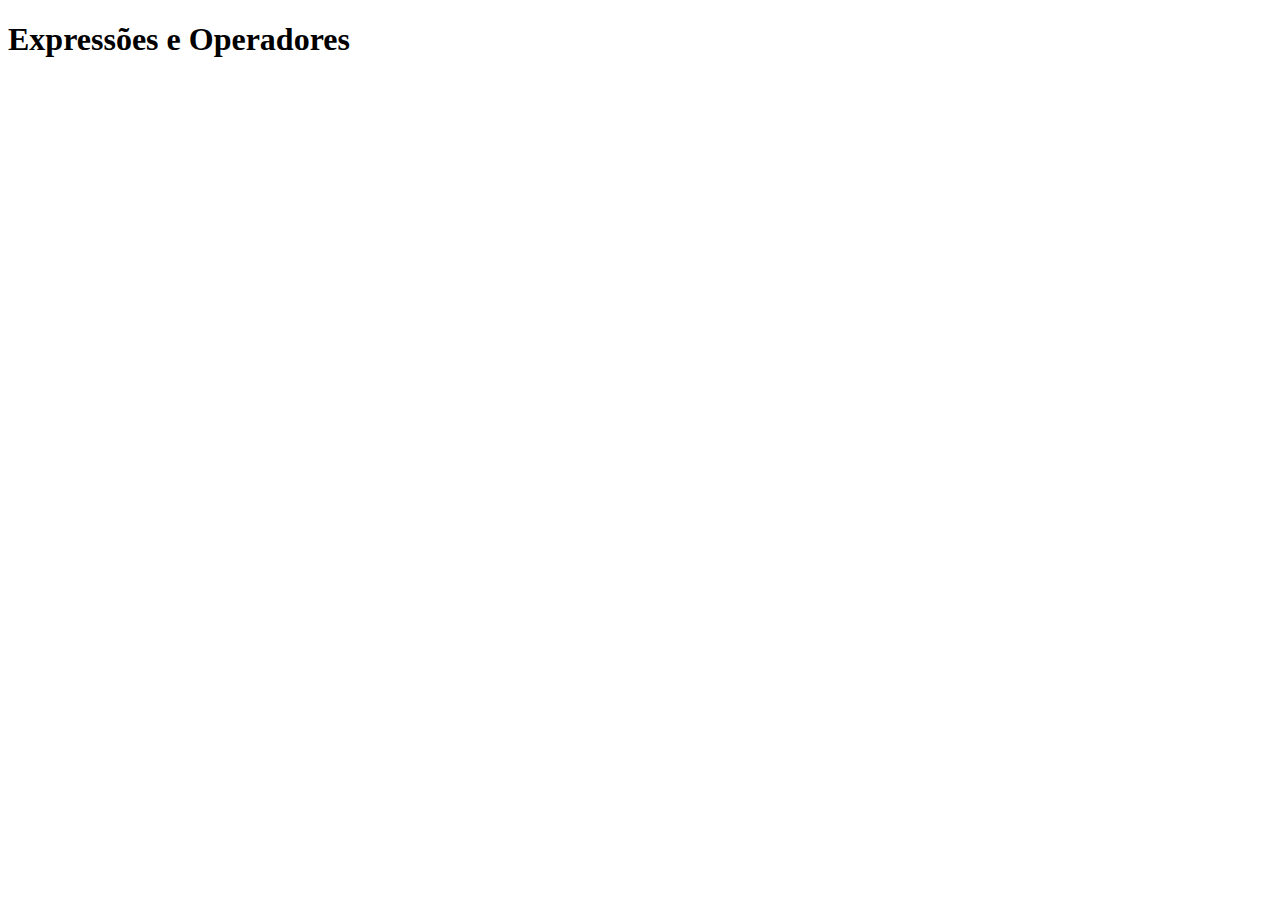
<file: Expressões_Operadores/index.html>
<!DOCTYPE html>
<html lang="en">
<head>
    <meta charset="UTF-8">
    <meta name="viewport" content="width=device-width, initial-scale=1.0">
    <title>Expressões e Operadores</title>
</head>
<body>
    <h1>Expressões e Operadores</h1>

    <script src="operadoesAritimeticos.js"></script>
</body>
</html>
</file>
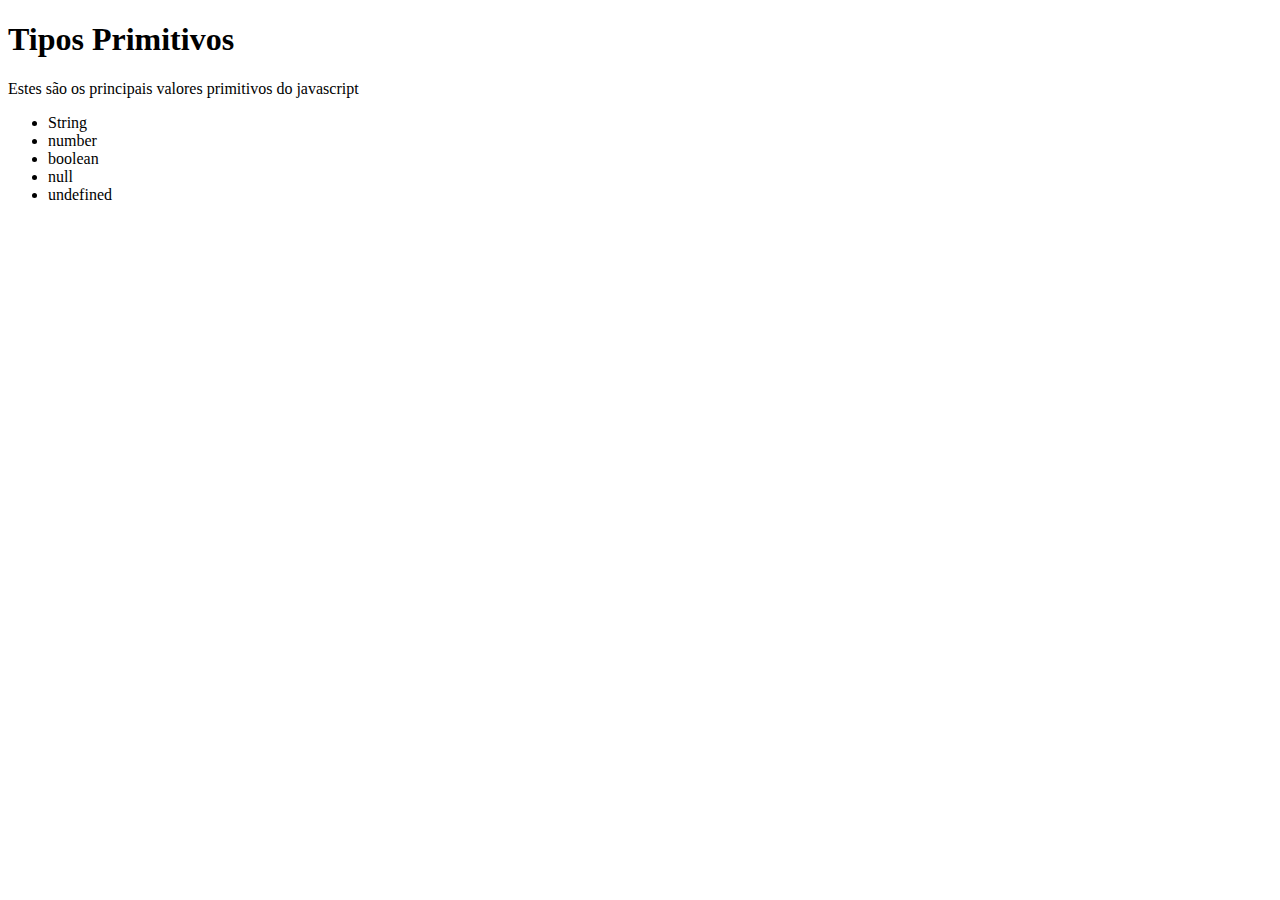
<file: tipos_dados/index.html>
<!DOCTYPE html>
<html lang="en">
<head>
    <meta charset="UTF-8">
    <meta name="viewport" content="width=device-width, initial-scale=1.0">
    <title>Tipos Primitivos</title>
</head>
<body>
    <h1>Tipos Primitivos</h1>
    <section>
        <p>Estes são os principais valores primitivos do javascript</p>
        <div>
            <ul>
                <li>String</li>

                <li>number</li>
                <li>boolean</li>
                <li>null</li>
                <li>undefined</li>
            </ul>
        </div>
    </section>
    

    <script src="string.js"></script>
    <script src="number.js"></script>
</body>
</html>
</file>
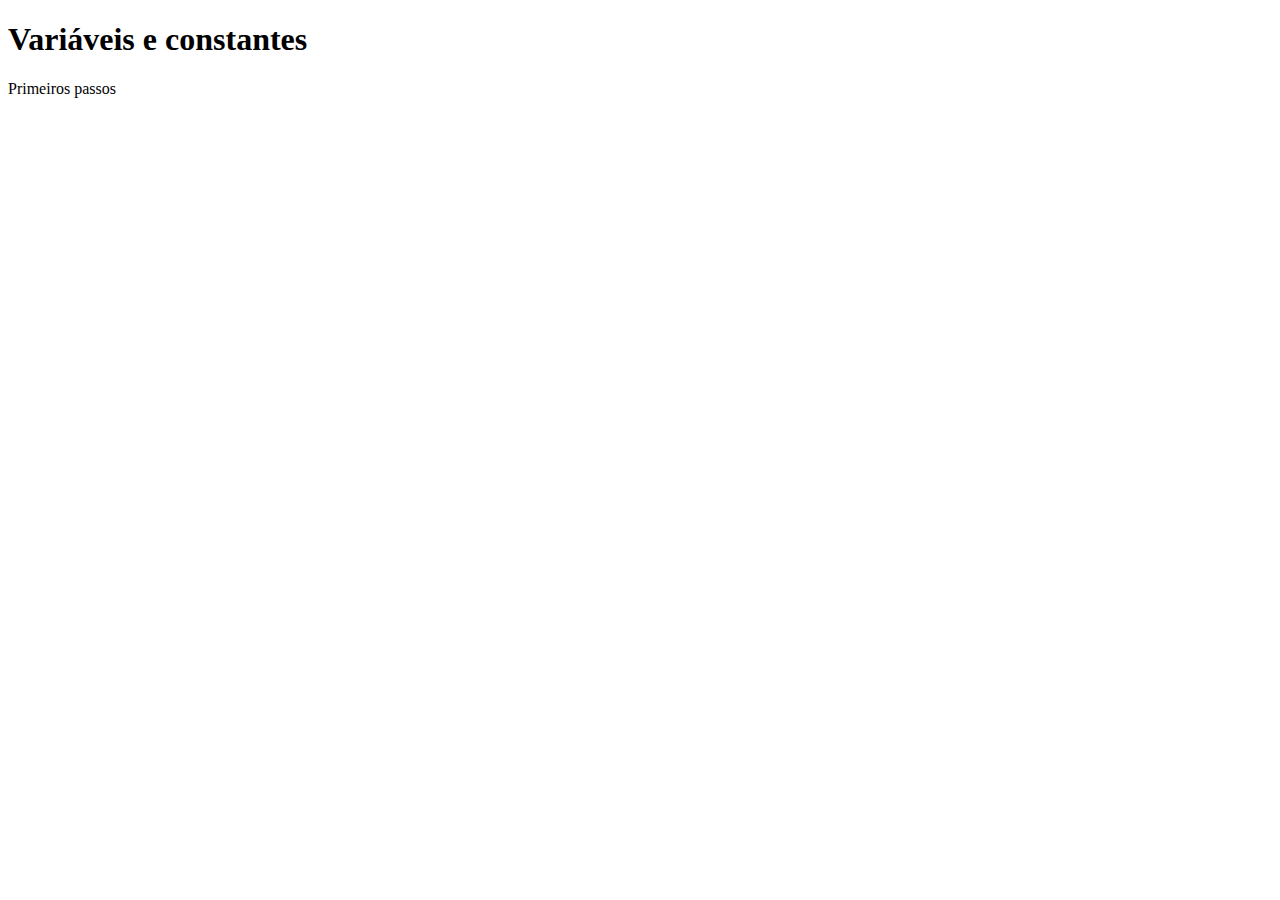
<file: variaveis_constantes/index.html>
<!DOCTYPE html>
<html lang="en">

<head>
    <meta charset="UTF-8">
    <meta name="viewport" content="width=device-width, initial-scale=1.0">
    <title>Variáveis e constantes</title>
</head>

<body>

    <h1>Variáveis e constantes</h1>

    <p>Primeiros passos</p>


    <script src="js/var.js"></script>
    <script src="js/let.js"></script>
    <script src="js/const.js"></script>


</body>

</html>
</file>
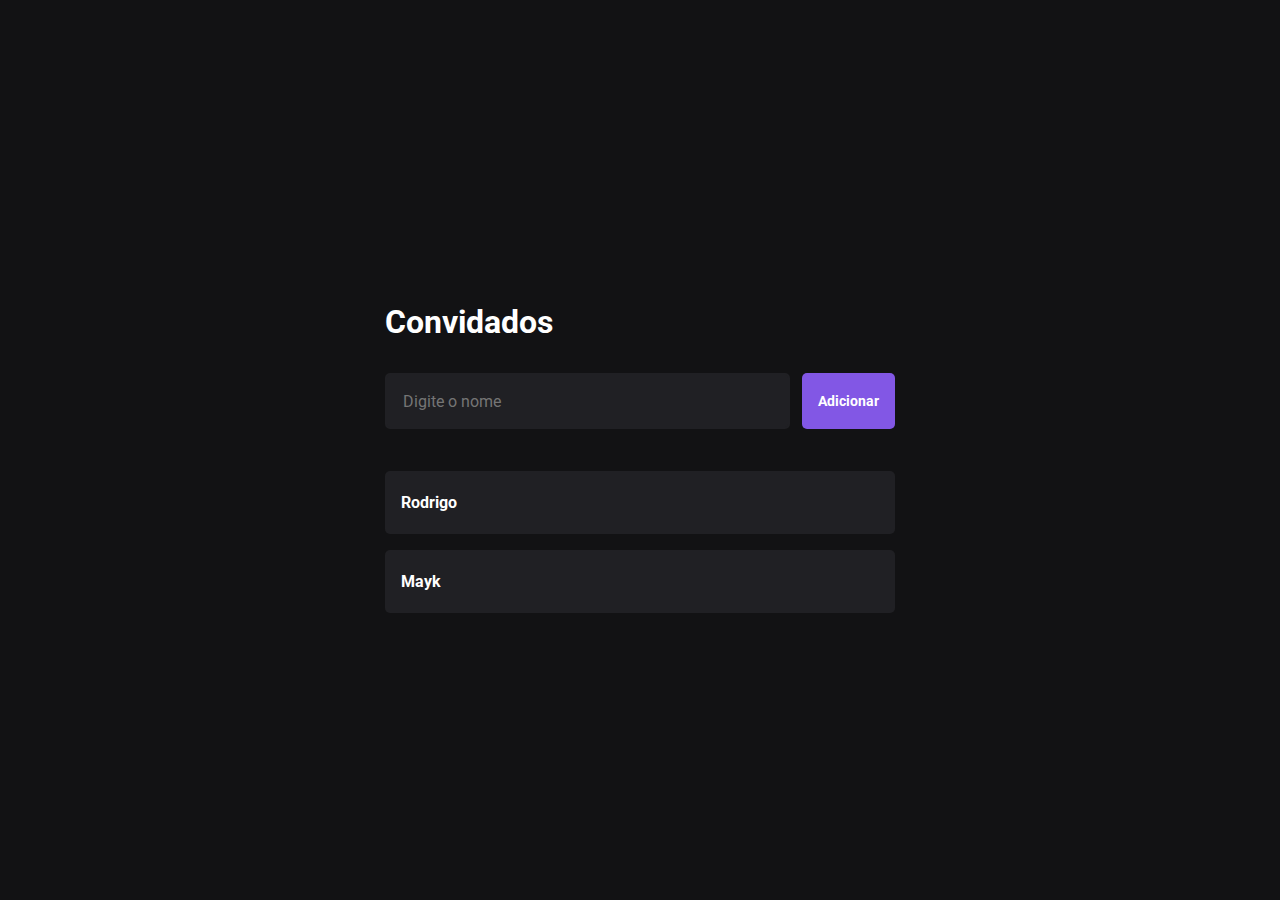
<file: DOM/revisao/index.html>
<!DOCTYPE html>
<html lang="en">

<head>
  <meta charset="UTF-8" />
  <meta name="viewport" content="width=device-width, initial-scale=1.0" />

  <link rel="stylesheet" href="styles.css" />

  <title>Aulas de Javascript</title>
</head>

<body>
  <main>
    <h1>Convidados</h1>

    <form>
      <input type="text" placeholder="Digite o nome" id="name" />
      <button type="submit" id="btn" class="button">Adicionar</button>
    </form>

    <ul>
      <li id="guest-1" class="guest">
        <span>Rodrigo</span>
      </li>

      <li id="guest-2" class="guest">
        <span>Mayk</span>
      </li>
    </ul>
  </main>

  <script src="scripts.js"></script>
</body>

</html>
</file>
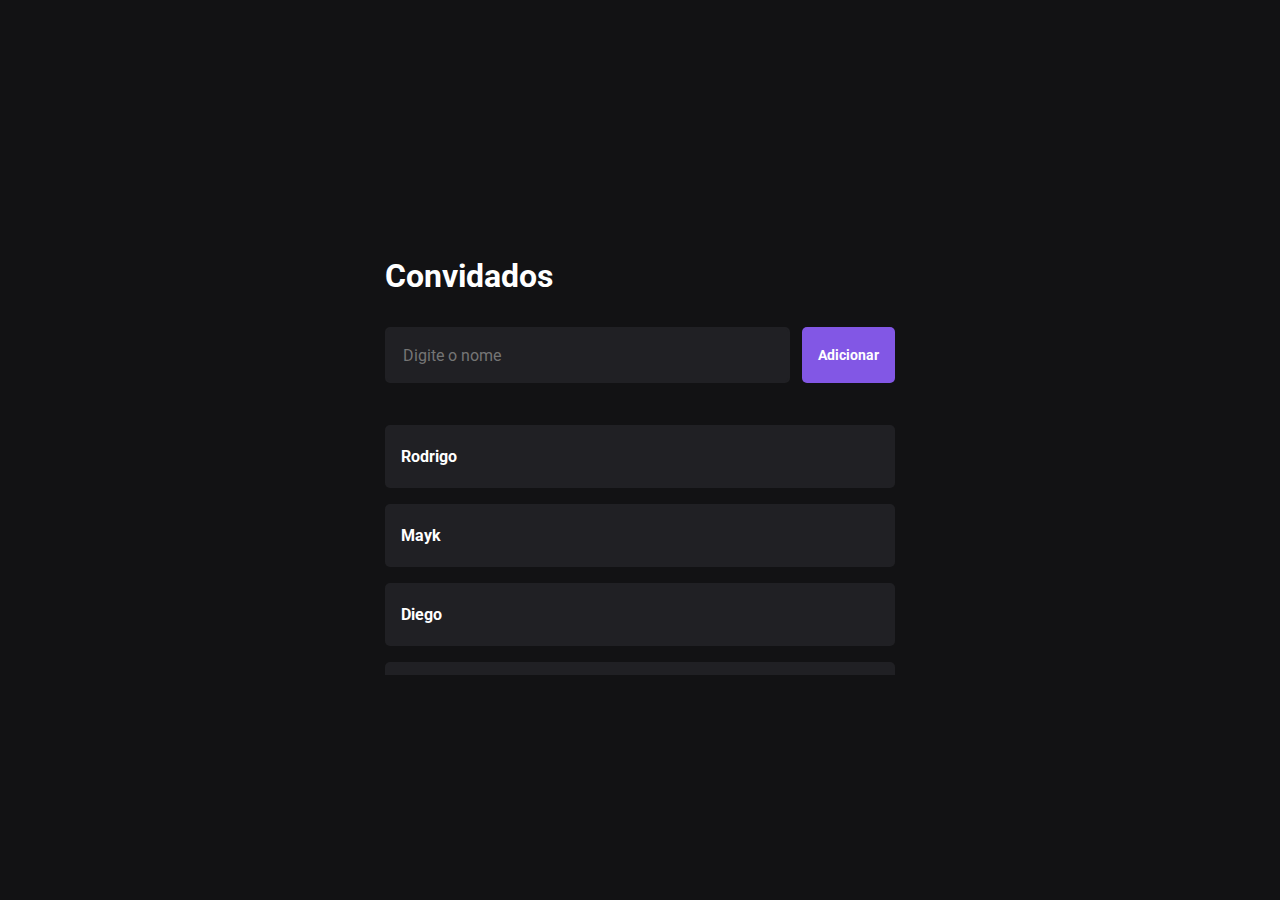
<file: DOM/template/index.html>
<!DOCTYPE html>
<html lang="en">
  <head>
    <meta charset="UTF-8" />
    <meta name="viewport" content="width=device-width, initial-scale=1.0" />

    <link rel="stylesheet" href="styles.css" />

    <title>Aulas de Javascript</title>
  </head>
  <body>
    <main>
      <h1>Convidados</h1>

      <form>
        <input type="text" placeholder="Digite o nome" id="name" />
        <button type="submit" id="btn" class="button">Adicionar</button>
      </form>

      <ul>
        <li id="guest-1" class="guest">
          <span>Rodrigo</span>
        </li>

        <li id="guest-2" class="guest">
          <span>Mayk</span>
        </li>

        <li id="guest-2" class="guest">
          <span>Diego</span>
        </li>

        <li id="guest-2" class="guest">
          <span>Tamires</span>
        </li>

        <li id="guest-2" class="guest">Lara</li>

        <li id="guest-2" class="guest">
          <span>Vini</span>
        </li>
        <li id="guest-2" class="guest">
          <span>Rennan</span>
        </li>
      </ul>
    </main>

    <script src="scripts.js"></script>
  </body>
</html>
</file>
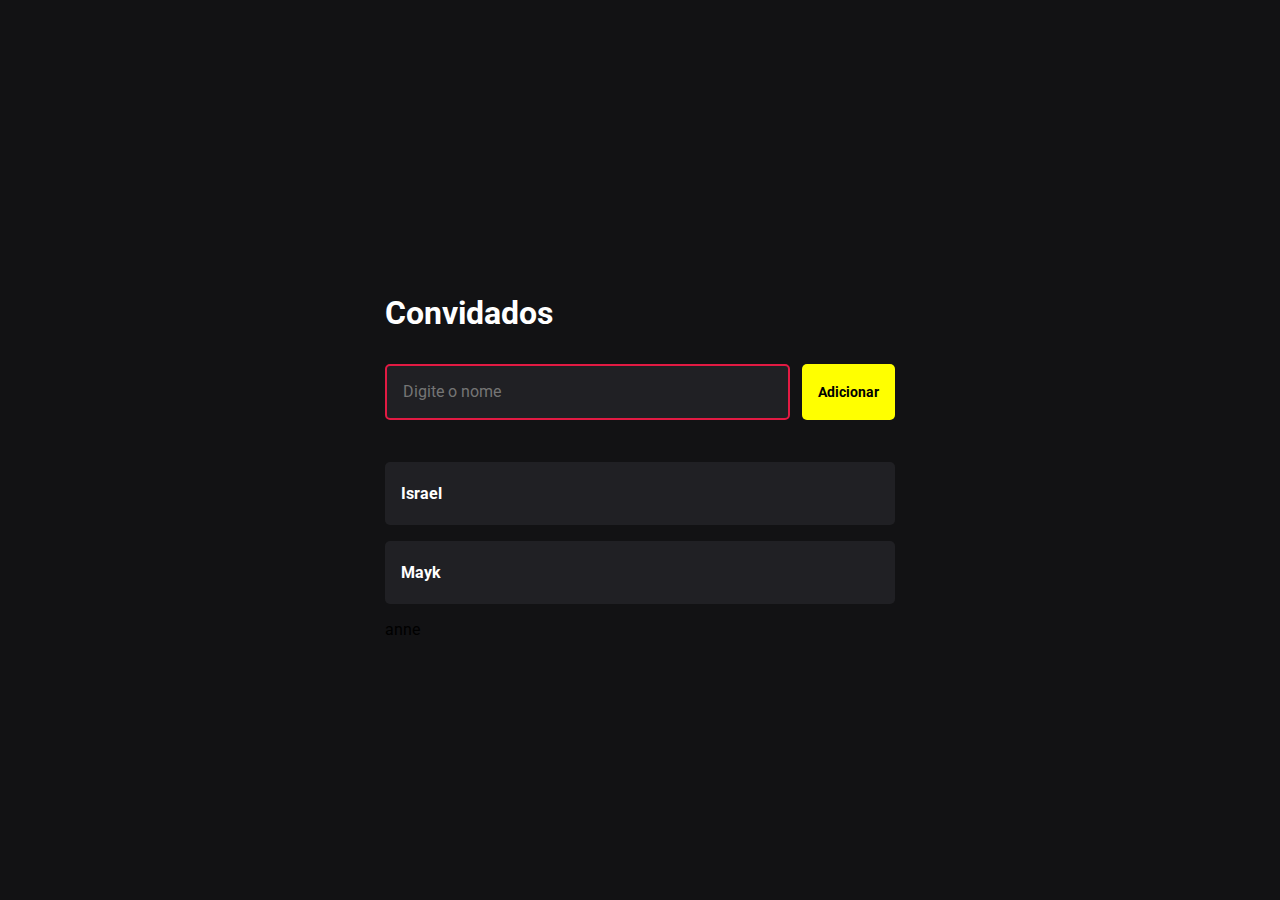
<file: revião-javaScript/dom/index.html>
<!DOCTYPE html>
<html lang="en">
  <head>
    <meta charset="UTF-8" />
    <meta name="viewport" content="width=device-width, initial-scale=1.0" />

    <link rel="stylesheet" href="styles.css" />

    <title>Aulas de Javascript</title>
  </head>
  <body>
    <main>
      <h1>Convidados</h1>

      <form>
        <input type="text" placeholder="Digite o nome" id="name" />
        <button type="submit" id="btn" class="button">Adicionar</button>
      </form>

      <ul>
        <li id="guest-1" class="guest" >
          <span>Rodrigo</span>
        </li>

        <li id="guest-2" class="guest">
          <span>Mayk</span>
        </li>

        <li id="list">
          <span>anne</span>
        </li>
        
      </ul>
    </main>

    <script src="scripts.js"></script>
  </body>
</html>
</file>
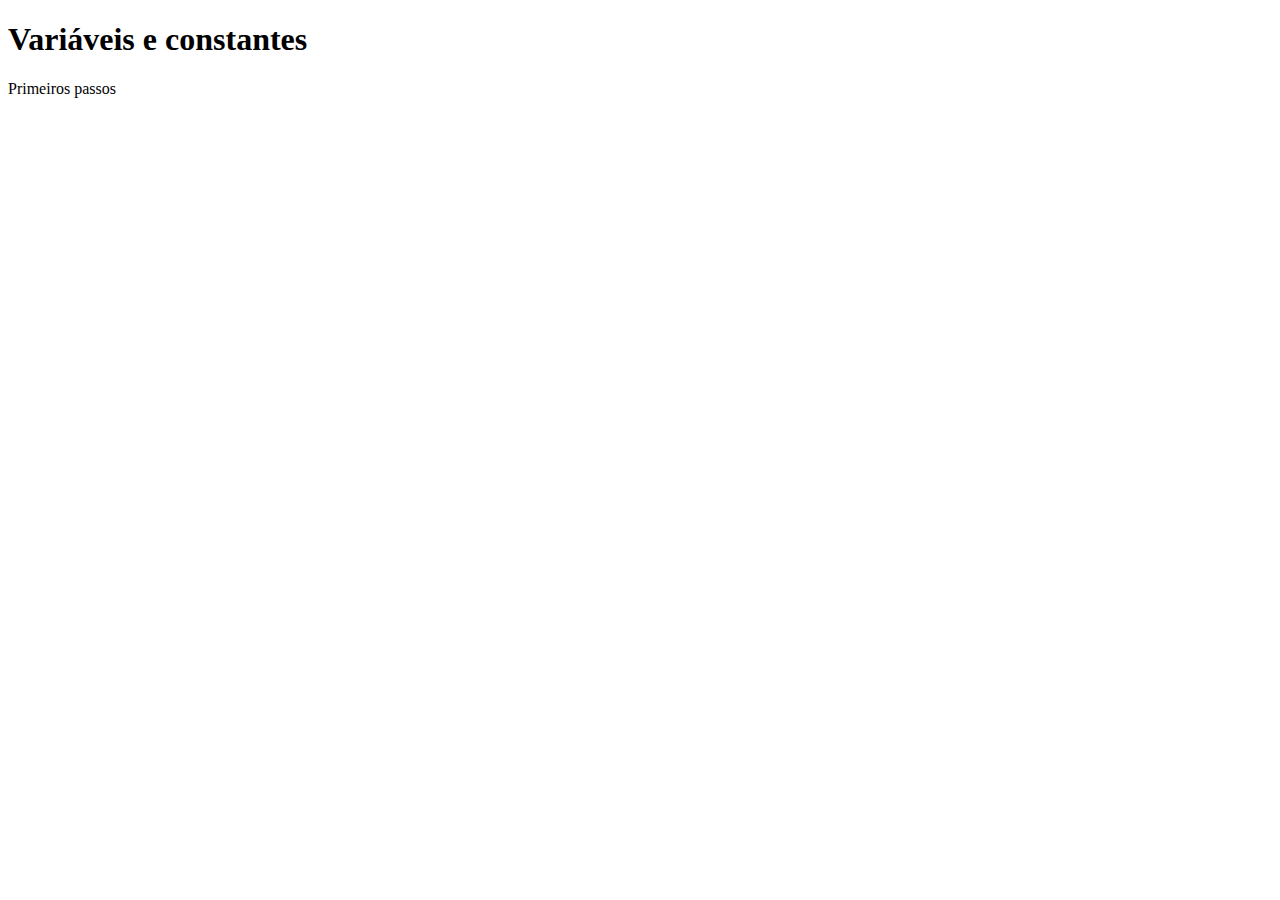
<file: variaveis_constantes/js/index.html>
<!DOCTYPE html>
<html lang="en">

<head>
    <meta charset="UTF-8">
    <meta name="viewport" content="width=device-width, initial-scale=1.0">
    <title>Variáveis e constantes</title>
</head>

<body>

    <h1>Variáveis e constantes</h1>

    <p>Primeiros passos</p>


    <script src="var.js"></script>
    <script src="let.js"></script>
    <script src="const.js"></script>


</body>

</html>
</file>
<file: DOM/revisao/styles.css>
@import url("https://fonts.googleapis.com/css2?family=Roboto:wght@400;700&display=swap");

* {
  margin: 0;
  padding: 0;
  box-sizing: border-box;
}

::-webkit-scrollbar {
  width: 4px;
}

::-webkit-scrollbar-track {
  background-color: #121214;
}

::-webkit-scrollbar-thumb {
  background-color: #8234e9;
}

body {
  width: 100vw;
  height: 100vh;
  background-color: #121214;

  display: flex;
  justify-content: center;
  align-items: center;
  flex-direction: column;

  font-family: "Roboto", sans-serif;

  padding: 32px;
}

h1,
h2 {
  color: #fff;
  margin: 32px 0;
}

form {
  min-width: 510px;
  display: flex;
  gap: 12px;
}

input {
  flex: 1;
  height: 56px;
  border-radius: 5px;
  border: 2px solid #202024;
  background-color: #202024;
  padding: 16px;
  color: #fff;
  font-size: 16px;

  font-family: "Roboto", sans-serif;
}

input:focus {
  outline: 0;
  border-color: #8234e9;
}

input:disabled {
  opacity: 0.5;
}

button {
  cursor: pointer;
}

.button {
  height: 56px;
  background-color: #8257e5;
  border-radius: 5px;
  border: none;
  color: #fff;
  font-size: 14px;
  font-weight: bold;

  padding: 0 16px;
  transition: background-color 0.2s;

  font-family: "Roboto", sans-serif;
}

.button:hover {
  background-color: #633bbc;
}

ul {
  list-style-type: none;
  margin-top: 42px;

  overflow-y: scroll;
  max-height: 250px;
}

.guest {
  color: #fff;
  font-size: 16px;
  background-color: #202024;

  margin-bottom: 16px;
  padding: 22px 16px;
  border-radius: 5px;

  font-family: "Roboto", sans-serif;
  font-weight: bold;

  display: flex;
  justify-content: space-between;
}

.button-icon {
  background: none;
  border: none;
  color: #555;

  transition: color 0.2s;
}

.button-icon:hover {
  color: #999;
}

@media (max-width: 420px) {
  form {
    flex-direction: column;
    min-width: 0;
  }
}

.input-error,
.input-error:focus {
  border-color: #e21a43;
}
</file>
<file: DOM/template/styles.css>
@import url("https://fonts.googleapis.com/css2?family=Roboto:wght@400;700&display=swap");

* {
  margin: 0;
  padding: 0;
  box-sizing: border-box;
}

::-webkit-scrollbar {
  width: 4px;
}

::-webkit-scrollbar-track {
  background-color: #121214;
}

::-webkit-scrollbar-thumb {
  background-color: #8234e9;
}

body {
  width: 100vw;
  height: 100vh;
  background-color: #121214;

  display: flex;
  justify-content: center;
  align-items: center;
  flex-direction: column;

  font-family: "Roboto", sans-serif;

  padding: 32px;
}

h1,
h2 {
  color: #fff;
  margin: 32px 0;
}

form {
  min-width: 510px;
  display: flex;
  gap: 12px;
}

input {
  flex: 1;
  height: 56px;
  border-radius: 5px;
  border: 2px solid #202024;
  background-color: #202024;
  padding: 16px;
  color: #fff;
  font-size: 16px;

  font-family: "Roboto", sans-serif;
}

input:focus {
  outline: 0;
  border-color: #8234e9;
}

input:disabled {
  opacity: 0.5;
}

button {
  cursor: pointer;
}

.button {
  height: 56px;
  background-color: #8257e5;
  border-radius: 5px;
  border: none;
  color: #fff;
  font-size: 14px;
  font-weight: bold;

  padding: 0 16px;
  transition: background-color 0.2s;

  font-family: "Roboto", sans-serif;
}

.button:hover {
  background-color: #633bbc;
}

ul {
  list-style-type: none;
  margin-top: 42px;

  overflow-y: scroll;
  max-height: 250px;
}

.guest {
  color: #fff;
  font-size: 16px;
  background-color: #202024;

  margin-bottom: 16px;
  padding: 22px 16px;
  border-radius: 5px;

  font-family: "Roboto", sans-serif;
  font-weight: bold;

  display: flex;
  justify-content: space-between;
}

.button-icon {
  background: none;
  border: none;
  color: #555;

  transition: color 0.2s;
}

.button-icon:hover {
  color: #999;
}

@media (max-width: 420px) {
  form {
    flex-direction: column;
    min-width: 0;
  }
}

.input-error,
.input-error:focus {
  border-color: #e21a43;
}
</file>
<file: revião-javaScript/dom/styles.css>
@import url("https://fonts.googleapis.com/css2?family=Roboto:wght@400;700&display=swap");

* {
  margin: 0;
  padding: 0;
  box-sizing: border-box;
}

body {
  width: 100vw;
  height: 100vh;
  background-color: #121214;

  display: flex;
  justify-content: center;
  align-items: center;
  flex-direction: column;

  font-family: "Roboto", sans-serif;

  padding: 32px;
}

h1,
h2 {
  color: #fff;
  margin: 32px 0;
}

form {
  min-width: 510px;
  display: flex;
  gap: 12px;
}

input {
  flex: 1;
  height: 56px;
  border-radius: 5px;
  border: 2px solid #202024;
  background-color: #202024;
  padding: 16px;
  color: #fff;
  font-size: 16px;

  font-family: "Roboto", sans-serif;
}

input:focus {
  outline: 0;
  border-color: #8234e9;
}

button {
  cursor: pointer;
}

.button {
  height: 56px;
  background-color: #8257e5;
  border-radius: 5px;
  border: none;
  color: #fff;
  font-size: 14px;
  font-weight: bold;

  padding: 0 16px;
  transition: background-color 0.2s;

  font-family: "Roboto", sans-serif;
}

.button:hover {
  background-color: #633bbc;
}

ul {
  list-style-type: none;
  margin-top: 42px;
}

.guest {
  color: #fff;
  font-size: 16px;
  background-color: #202024;

  margin-bottom: 16px;
  padding: 22px 16px;
  border-radius: 5px;

  font-family: "Roboto", sans-serif;
  font-weight: bold;

  display: flex;
  justify-content: space-between;
}

@media (max-width: 420px) {
  form {
    flex-direction: column;
    min-width: 0;
  }
}

.input-error,
.input-error:focus {
  border-color: #e21a43;
}
</file>
